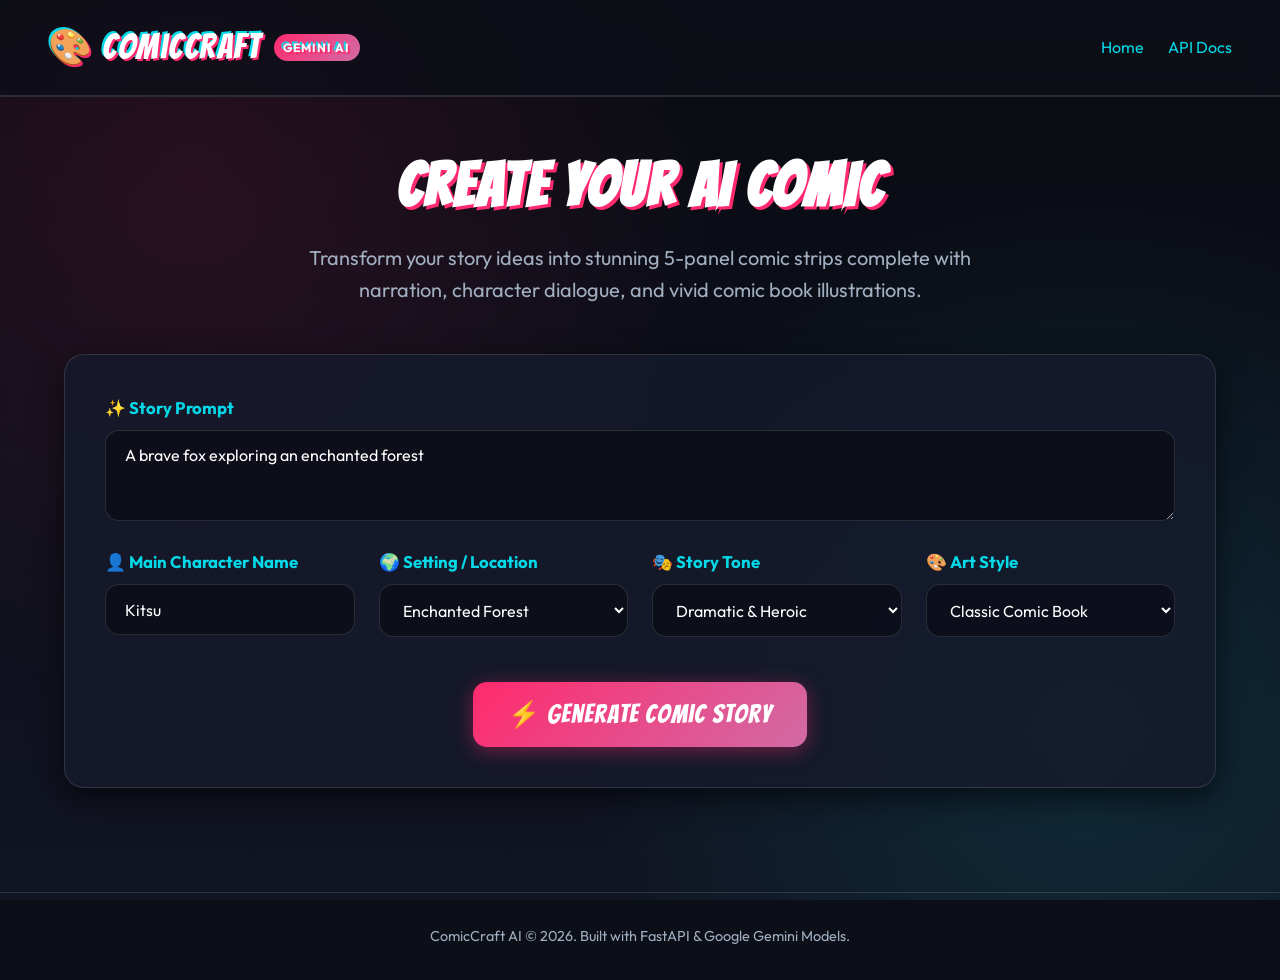
<file: templates/index.html>
<!DOCTYPE html>
<html lang="en">
<head>
  <meta charset="UTF-8">
  <meta name="viewport" content="width=device-width, initial-scale=1.0">
  <title>ComicCraft - AI Comic Story Creator</title>
  <meta name="description" content="Generate personalized AI comic stories, panel artwork, and PDFs powered by Google Gemini AI models.">
  <link rel="stylesheet" href="/static/css/style.css">
</head>
<body>

  <!-- Navbar -->
  <header class="navbar">
    <div class="brand-logo">
      <span>🎨 ComicCraft</span>
      <span class="brand-badge">Gemini AI</span>
    </div>
    <nav class="nav-links">
      <a href="/">Home</a>
      <a href="/docs" target="_blank">API Docs</a>
    </nav>
  </header>

  <main class="container">
    <!-- Hero Section -->
    <section class="hero-section">
      <h1 class="hero-title">Create Your AI Comic</h1>
      <p class="hero-subtitle">
        Transform your story ideas into stunning 5-panel comic strips complete with narration, character dialogue, and vivid comic book illustrations.
      </p>
    </section>

    <!-- Comic Generator Form -->
    <section class="glass-card">
      <form action="/generate" method="POST" class="comic-form" id="comicForm">
        
        <!-- Story Prompt Field -->
        <div class="form-group">
          <label for="story_prompt" class="form-label">
            <span>✨ Story Prompt</span>
          </label>
          <textarea 
            id="story_prompt" 
            name="story_prompt" 
            rows="3" 
            class="form-textarea" 
            placeholder="E.g., A brave cybernetic fox exploring an enchanted forest filled with glowing crystal ruins..."
            required
          >A brave fox exploring an enchanted forest</textarea>
        </div>

        <!-- Customizations Grid -->
        <div class="form-grid">
          
          <!-- Character Name -->
          <div class="form-group">
            <label for="character_name" class="form-label">👤 Main Character Name</label>
            <input 
              type="text" 
              id="character_name" 
              name="character_name" 
              class="form-input" 
              value="Kitsu" 
              placeholder="E.g., Kitsu"
              required
            >
          </div>

          <!-- Setting -->
          <div class="form-group">
            <label for="setting" class="form-label">🌍 Setting / Location</label>
            <select id="setting" name="setting" class="form-select">
              <option value="Enchanted Forest" selected>Enchanted Forest</option>
              <option value="Cyberpunk City">Cyberpunk City</option>
              <option value="Outer Space Station">Outer Space Station</option>
              <option value="Ancient Kingdom Ruins">Ancient Kingdom Ruins</option>
              <option value="High Tech Academy">High Tech Academy</option>
            </select>
          </div>

          <!-- Story Tone -->
          <div class="form-group">
            <label for="story_tone" class="form-label">🎭 Story Tone</label>
            <select id="story_tone" name="story_tone" class="form-select">
              <option value="Dramatic" selected>Dramatic & Heroic</option>
              <option value="Funny">Humorous & Light-hearted</option>
              <option value="Mysterious">Mysterious & Dark</option>
              <option value="Poetic">Poetic & Atmospheric</option>
            </select>
          </div>

          <!-- Art Style -->
          <div class="form-group">
            <label for="art_style" class="form-label">🎨 Art Style</label>
            <select id="art_style" name="art_style" class="form-select">
              <option value="Comic Book" selected>Classic Comic Book</option>
              <option value="Anime">Anime / Manga</option>
              <option value="Pixel Art">Retro Pixel Art</option>
              <option value="Watercolor">Watercolor Graphic Novel</option>
              <option value="Realistic">Photorealistic Concept Art</option>
            </select>
          </div>

        </div>

        <!-- Submit Button -->
        <div style="text-align: center; margin-top: 1rem;">
          <button type="submit" class="btn-primary" id="generateBtn">
            <span>⚡ Generate Comic Story</span>
          </button>
        </div>

      </form>
    </section>
  </main>

  <footer class="footer">
    <p>ComicCraft AI &copy; 2026. Built with FastAPI & Google Gemini Models.</p>
  </footer>

</body>
</html>
</file>
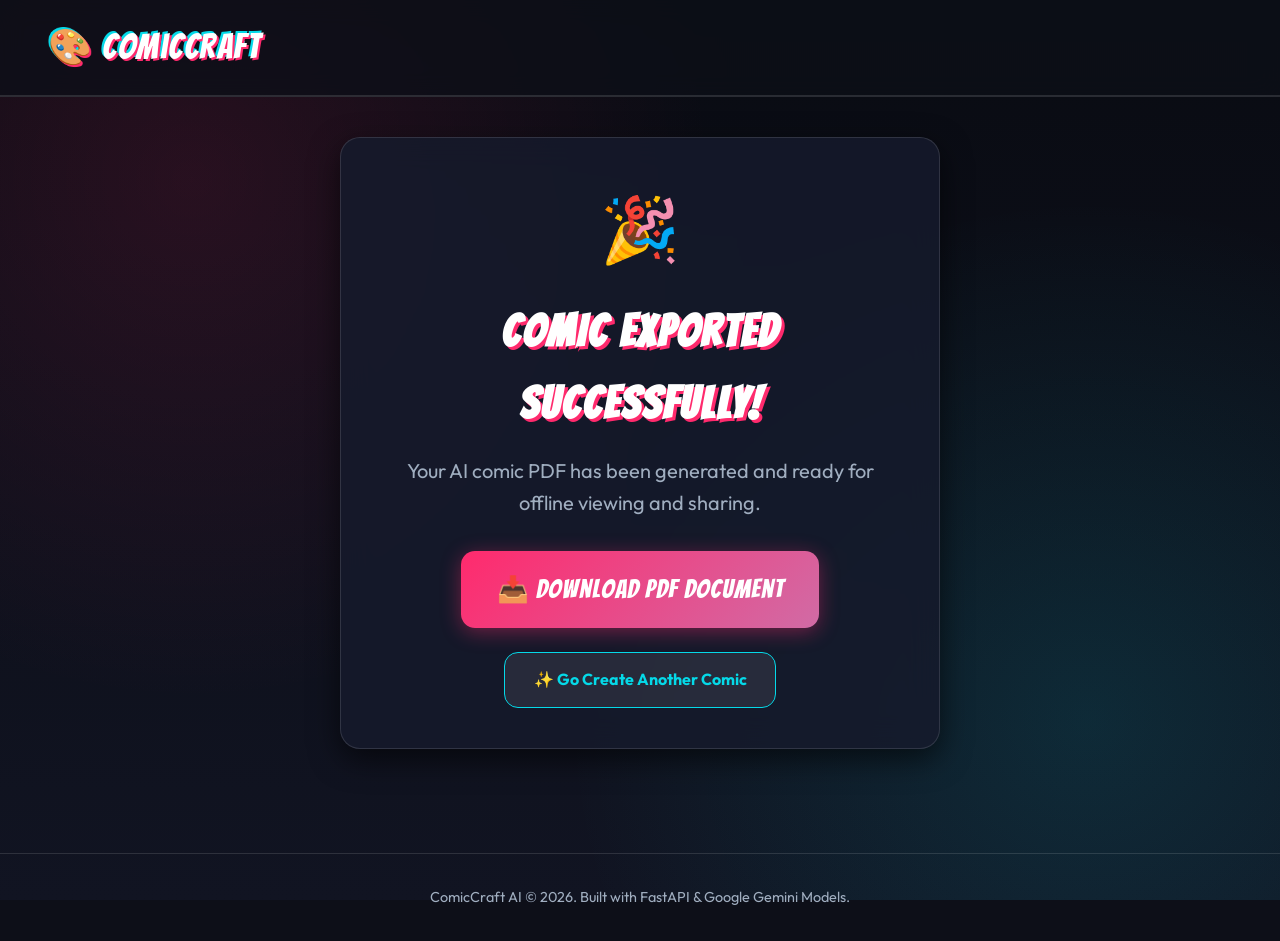
<file: templates/export_success.html>
<!DOCTYPE html>
<html lang="en">
<head>
  <meta charset="UTF-8">
  <meta name="viewport" content="width=device-width, initial-scale=1.0">
  <title>Export Success - ComicCraft</title>
  <link rel="stylesheet" href="/static/css/style.css">
</head>
<body>

  <header class="navbar">
    <div class="brand-logo">
      <a href="/" style="color: inherit; text-decoration: none;">🎨 ComicCraft</a>
    </div>
  </header>

  <main class="container" style="display: flex; flex-direction: column; align-items: center; justify-content: center; min-height: 70vh;">
    
    <section class="glass-card" style="text-align: center; max-width: 600px;">
      <div style="font-size: 4rem; margin-bottom: 1rem;">🎉</div>
      <h1 class="hero-title" style="font-size: 2.8rem; margin-bottom: 1rem;">Comic Exported Successfully!</h1>
      <p class="hero-subtitle" style="margin-bottom: 2rem;">
        Your AI comic PDF has been generated and ready for offline viewing and sharing.
      </p>

      <div style="display: flex; flex-direction: column; gap: 1rem; align-items: center;">
        <a href="{{ pdf_path }}" download class="btn-primary">
          <span>📥 Download PDF Document</span>
        </a>
        <a href="/" class="btn-secondary" style="margin-top: 0.5rem;">
          <span>✨ Go Create Another Comic</span>
        </a>
      </div>
    </section>

  </main>

  <footer class="footer">
    <p>ComicCraft AI &copy; 2026. Built with FastAPI & Google Gemini Models.</p>
  </footer>

</body>
</html>
</file>
<file: static/css/style.css>
/* ==========================================================================
   ComicCraft - AI Comic Story Creator Stylesheet
   Design: Modern Dark Glassmorphic Comic Theme with Neon Accents
   ========================================================================== */

@import url('https://fonts.googleapis.com/css2?family=Bangers&family=Comic+Neue:wght@400;700&family=Outfit:wght@300;400;600;700;800&display=swap');

:root {
  --bg-dark: #0d0f18;
  --bg-card: rgba(22, 27, 44, 0.85);
  --bg-card-hover: rgba(30, 37, 60, 0.95);
  
  --primary-neon: #ff2a6d;
  --primary-glow: rgba(255, 42, 109, 0.4);
  --accent-cyan: #05d9e8;
  --accent-gold: #ffc600;
  --accent-purple: #d16ba5;
  
  --text-main: #f0f3fc;
  --text-muted: #a0aec0;
  --border-color: rgba(255, 255, 255, 0.12);
  --border-neon: rgba(5, 217, 232, 0.5);
  
  --font-heading: 'Bangers', cursive, sans-serif;
  --font-comic: 'Comic Neue', cursive, sans-serif;
  --font-body: 'Outfit', -apple-system, BlinkMacSystemFont, sans-serif;
  
  --radius-sm: 8px;
  --radius-md: 14px;
  --radius-lg: 20px;
  --shadow-lg: 0 10px 30px rgba(0, 0, 0, 0.6);
  --shadow-neon: 0 0 20px var(--primary-glow);
}

/* --- Base & Reset --- */
* {
  box-sizing: border-box;
  margin: 0;
  padding: 0;
}

body {
  font-family: var(--font-body);
  background-color: var(--bg-dark);
  background-image: 
    radial-gradient(circle at 15% 20%, rgba(255, 42, 109, 0.12) 0%, transparent 40%),
    radial-gradient(circle at 85% 80%, rgba(5, 217, 232, 0.12) 0%, transparent 40%),
    linear-gradient(180deg, #090b12 0%, #111422 100%);
  background-attachment: fixed;
  color: var(--text-main);
  min-height: 100vh;
  line-height: 1.6;
}

a {
  color: var(--accent-cyan);
  text-decoration: none;
  transition: all 0.2s ease;
}

a:hover {
  color: var(--primary-neon);
}

/* --- Header / Navbar --- */
.navbar {
  display: flex;
  justify-content: space-between;
  align-items: center;
  padding: 1.2rem 3rem;
  background: rgba(13, 15, 24, 0.8);
  backdrop-filter: blur(12px);
  border-bottom: 2px solid var(--border-color);
  position: sticky;
  top: 0;
  z-index: 100;
}

.brand-logo {
  display: flex;
  align-items: center;
  gap: 0.8rem;
  font-family: var(--font-heading);
  font-size: 2.2rem;
  letter-spacing: 1.5px;
  color: #fff;
  text-shadow: 2px 2px 0px var(--primary-neon), -2px -2px 0px var(--accent-cyan);
}

.brand-badge {
  font-family: var(--font-body);
  font-size: 0.75rem;
  font-weight: 700;
  padding: 0.25rem 0.6rem;
  background: linear-gradient(135deg, var(--primary-neon), var(--accent-purple));
  color: #fff;
  border-radius: 20px;
  text-transform: uppercase;
  letter-spacing: 1px;
}

.nav-links {
  display: flex;
  gap: 1.5rem;
  align-items: center;
}

/* --- Container --- */
.container {
  max-width: 1200px;
  margin: 0 auto;
  padding: 2.5rem 1.5rem;
}

/* --- Hero Section --- */
.hero-section {
  text-align: center;
  margin-bottom: 3rem;
}

.hero-title {
  font-family: var(--font-heading);
  font-size: 3.8rem;
  letter-spacing: 2px;
  color: #fff;
  text-transform: uppercase;
  margin-bottom: 0.5rem;
  text-shadow: 3px 3px 0px var(--primary-neon);
}

.hero-subtitle {
  font-size: 1.25rem;
  color: var(--text-muted);
  max-width: 700px;
  margin: 0 auto;
}

/* --- Glass Card --- */
.glass-card {
  background: var(--bg-card);
  backdrop-filter: blur(16px);
  border: 1px solid var(--border-color);
  border-radius: var(--radius-lg);
  padding: 2.5rem;
  box-shadow: var(--shadow-lg);
  transition: border-color 0.3s ease, box-shadow 0.3s ease;
}

.glass-card:hover {
  border-color: rgba(5, 217, 232, 0.3);
}

/* --- Form Elements --- */
.comic-form {
  display: flex;
  flex-direction: column;
  gap: 1.8rem;
}

.form-group {
  display: flex;
  flex-direction: column;
  gap: 0.5rem;
}

.form-label {
  font-weight: 700;
  font-size: 1.05rem;
  color: var(--accent-cyan);
  display: flex;
  align-items: center;
  gap: 0.5rem;
}

.form-input, .form-textarea, .form-select {
  width: 100%;
  padding: 0.9rem 1.2rem;
  background: rgba(10, 12, 20, 0.7);
  border: 1.5px solid var(--border-color);
  border-radius: var(--radius-md);
  color: #fff;
  font-family: var(--font-body);
  font-size: 1rem;
  outline: none;
  transition: all 0.25s ease;
}

.form-input:focus, .form-textarea:focus, .form-select:focus {
  border-color: var(--accent-cyan);
  box-shadow: 0 0 12px rgba(5, 217, 232, 0.3);
  background: rgba(15, 18, 30, 0.9);
}

.form-grid {
  display: grid;
  grid-template-columns: repeat(auto-fit, minmax(240px, 1fr));
  gap: 1.5rem;
}

/* --- Buttons --- */
.btn-primary {
  display: inline-flex;
  align-items: center;
  justify-content: center;
  gap: 0.8rem;
  padding: 1.1rem 2.2rem;
  background: linear-gradient(135deg, var(--primary-neon) 0%, #d16ba5 100%);
  color: #fff;
  font-family: var(--font-heading);
  font-size: 1.6rem;
  letter-spacing: 1px;
  border: none;
  border-radius: var(--radius-md);
  cursor: pointer;
  box-shadow: 0 4px 20px var(--primary-glow);
  transition: all 0.3s cubic-bezier(0.175, 0.885, 0.32, 1.275);
}

.btn-primary:hover {
  transform: translateY(-3px) scale(1.02);
  box-shadow: 0 8px 30px rgba(255, 42, 109, 0.6);
}

.btn-secondary {
  display: inline-flex;
  align-items: center;
  justify-content: center;
  gap: 0.6rem;
  padding: 0.9rem 1.8rem;
  background: rgba(255, 255, 255, 0.08);
  border: 1px solid var(--accent-cyan);
  color: var(--accent-cyan);
  font-family: var(--font-body);
  font-weight: 700;
  border-radius: var(--radius-md);
  cursor: pointer;
  transition: all 0.25s ease;
}

.btn-secondary:hover {
  background: rgba(5, 217, 232, 0.15);
  box-shadow: 0 0 15px rgba(5, 217, 232, 0.4);
}

/* --- Comic Preview Grid & Panels --- */
.preview-header {
  text-align: center;
  margin-bottom: 2.5rem;
}

.comic-grid {
  display: flex;
  flex-direction: column;
  gap: 3rem;
}

.comic-panel-card {
  background: rgba(18, 22, 36, 0.9);
  border: 3px solid #1a2035;
  border-radius: var(--radius-lg);
  overflow: hidden;
  box-shadow: var(--shadow-lg);
  display: grid;
  grid-template-columns: 1fr 1fr;
  gap: 0;
  position: relative;
  transition: transform 0.3s ease, border-color 0.3s ease;
}

.comic-panel-card:hover {
  border-color: var(--accent-cyan);
  transform: translateY(-4px);
}

@media (max-width: 900px) {
  .comic-panel-card {
    grid-template-columns: 1fr;
  }
}

.panel-image-container {
  position: relative;
  background: #000;
  display: flex;
  align-items: center;
  justify-content: center;
  min-height: 320px;
  overflow: hidden;
  border-right: 2px solid var(--border-color);
}

.panel-img {
  width: 100%;
  height: 100%;
  object-fit: cover;
  transition: transform 0.4s ease;
}

.comic-panel-card:hover .panel-img {
  transform: scale(1.04);
}

.panel-number-badge {
  position: absolute;
  top: 15px;
  left: 15px;
  background: var(--primary-neon);
  color: #fff;
  font-family: var(--font-heading);
  font-size: 1.3rem;
  padding: 0.3rem 0.8rem;
  border-radius: var(--radius-sm);
  box-shadow: 0 2px 10px rgba(0,0,0,0.5);
  z-index: 5;
}

.panel-content {
  padding: 2rem;
  display: flex;
  flex-direction: column;
  gap: 1.2rem;
  justify-content: center;
}

.panel-title {
  font-family: var(--font-heading);
  font-size: 2rem;
  color: var(--accent-gold);
  letter-spacing: 1px;
}

.scene-desc {
  font-style: italic;
  color: var(--text-muted);
  font-size: 0.95rem;
  padding-left: 0.8rem;
  border-left: 3px solid var(--accent-purple);
}

.caption-box {
  background: rgba(255, 198, 0, 0.12);
  border: 1.5px dashed var(--accent-gold);
  border-radius: var(--radius-sm);
  padding: 0.75rem 1rem;
  font-family: var(--font-comic);
  font-weight: 700;
  color: var(--accent-gold);
  font-size: 1.05rem;
}

.dialogue-bubble {
  background: #ffffff;
  color: #111;
  font-family: var(--font-comic);
  font-size: 1.15rem;
  font-weight: 700;
  padding: 1rem 1.2rem;
  border-radius: 18px;
  border-bottom-left-radius: 4px;
  box-shadow: 0 4px 15px rgba(0, 0, 0, 0.3);
  position: relative;
  line-height: 1.4;
}

.narration-box {
  background: rgba(5, 217, 232, 0.1);
  border: 1px solid var(--accent-cyan);
  border-radius: var(--radius-sm);
  padding: 0.8rem 1rem;
  font-size: 1rem;
  color: #e0f8ff;
}

.prompt-reference {
  font-size: 0.8rem;
  color: rgba(255, 255, 255, 0.4);
  margin-top: 0.5rem;
}

/* --- Action Bar --- */
.action-bar {
  display: flex;
  justify-content: center;
  align-items: center;
  gap: 1.5rem;
  margin-top: 3.5rem;
  margin-bottom: 2rem;
}

/* --- Footer --- */
.footer {
  text-align: center;
  padding: 2rem;
  color: var(--text-muted);
  font-size: 0.9rem;
  border-top: 1px solid var(--border-color);
  margin-top: 4rem;
}
</file>
